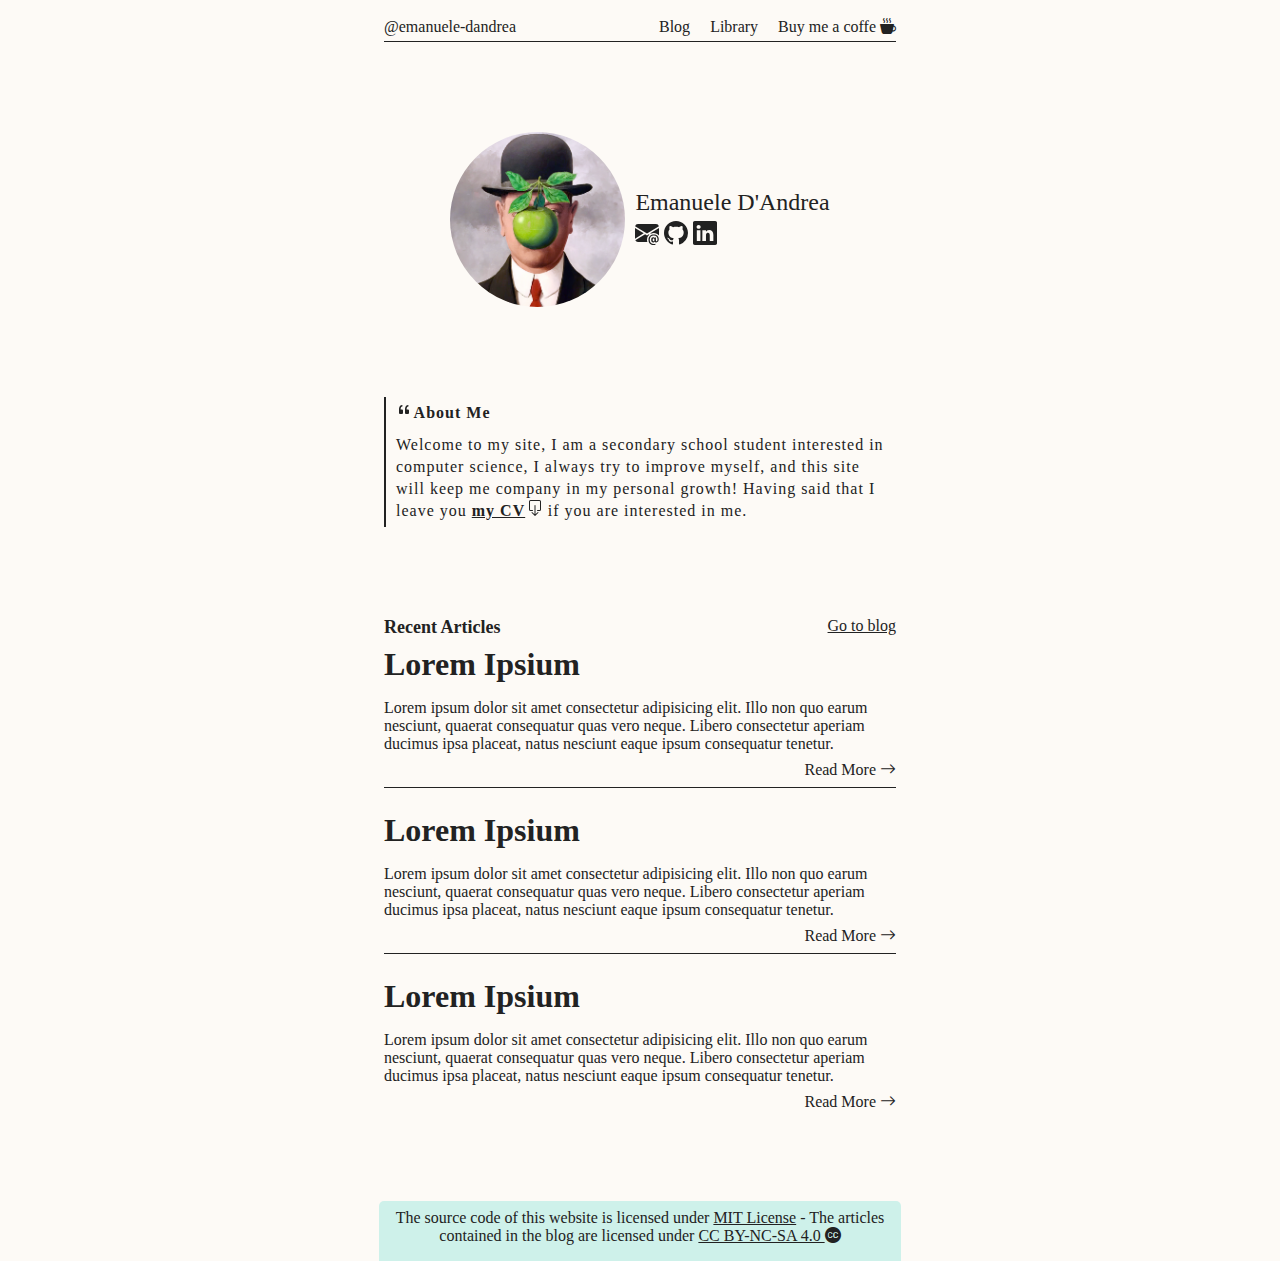
<file: index.html>
<!DOCTYPE html>
<html lang="en">
  <head>
    <meta charset="UTF-8" />
    <meta name="viewport" content="width=device-width, initial-scale=1.0" />
    <title>Emanuele D'Andrea</title>
    <link
      rel="apple-touch-icon"
      sizes="180x180"
      href="assets/favicon/apple-touch-icon.png"
    />
    <link
      rel="icon"
      type="image/png"
      sizes="32x32"
      href="assets/favicon/favicon-32x32.png"
    />
    <link
      rel="icon"
      type="image/png"
      sizes="16x16"
      href="assets/favicon/favicon-16x16.png"
    />
    <link rel="manifest" href="assets/favicon/site.webmanifest" />
    <link rel="stylesheet" href="css/style.css?v=63uhsyn2fs" />
    <link rel="stylesheet" href="css/mediaqueries.css?v=9tfeki0dgsd" />
    <link
      rel="stylesheet"
      href="https://cdn.jsdelivr.net/npm/bootstrap-icons@1.11.3/font/bootstrap-icons.min.css"
    />
  </head>
  <body>
    <header>
      <nav class="selectDisable">
        <span class="logo">
          <a href="https://github.com/emanuele-dandrea">@emanuele-dandrea</a>
        </span>
        <ul>
          <li><a href="blog/">Blog</a></li>
          <li><a href="library/">Library</a></li>
          <li>
            <a href="#" class="coffee"
              >Buy me a coffe <i class="bi bi-cup-hot-fill"></i
            ></a>
          </li>
        </ul>
      </nav>
    </header>

    <main>
      <div class="profile selectDisable">
        <img
          src="assets/profile.png"
          class="profile-picture"
          alt="Profile picture"
        />
        <div>
          <p>Emanuele D'Andrea</p>
          <span>
            <a href="mailto:emanueledandrea@proton.me" target="_blank">
              <img
                src="assets/envelope.svg"
                alt="Contact Me"
                class="social-link"
              />
            </a>
            <a href="https://github.com/emanuele-dandrea" target="_blank">
              <img src="assets/github.svg" alt="GitHub" class="social-link" />
            </a>
            <a href="#" target="_blank">
              <img
                src="assets/linkedin.svg"
                alt="Linkedin"
                class="social-link"
              />
            </a>
          </span>
        </div>
      </div>

      <div class="about">
        <p class="quote selectDisable">About Me</p>
        <p>
          Welcome to my site, I am a secondary school student interested in
          computer science, I always try to improve myself, and this site will
          keep me company in my personal growth! Having said that I leave you
          <a
            onclick="window.open('assets/emanuele-dandreaCV.pdf')"
            class="download"
            >my CV</a
          >
          if you are interested in me.
        </p>
      </div>

      <div class="wp-blog-preview selectDisable">
        <span>
          <h2>Recent Articles</h2>
          <a href="#">Go to blog</a>
        </span>
        <div class="article-wp selectEnable">
          <article>
            <a href=""><h1 class="selectDisable">Lorem Ipsium</h1></a>
            <p>
              Lorem ipsum dolor sit amet consectetur adipisicing elit. Illo non
              quo earum nesciunt, quaerat consequatur quas vero neque. Libero
              consectetur aperiam ducimus ipsa placeat, natus nesciunt eaque
              ipsum consequatur tenetur.
            </p>
            <span class="selectDisable"
              ><a href="">Read More <i class="bi bi-arrow-right"></i></a
            ></span>
          </article>
          <article>
            <a href=""><h1 class="selectDisable">Lorem Ipsium</h1></a>
            <p>
              Lorem ipsum dolor sit amet consectetur adipisicing elit. Illo non
              quo earum nesciunt, quaerat consequatur quas vero neque. Libero
              consectetur aperiam ducimus ipsa placeat, natus nesciunt eaque
              ipsum consequatur tenetur.
            </p>
            <span class="selectDisable"
              ><a href="">Read More <i class="bi bi-arrow-right"></i></a
            ></span>
          </article>
          <article>
            <a href=""><h1 class="selectDisable">Lorem Ipsium</h1></a>
            <p>
              Lorem ipsum dolor sit amet consectetur adipisicing elit. Illo non
              quo earum nesciunt, quaerat consequatur quas vero neque. Libero
              consectetur aperiam ducimus ipsa placeat, natus nesciunt eaque
              ipsum consequatur tenetur.
            </p>
            <span class="selectDisable"
              ><a href="">Read More <i class="bi bi-arrow-right"></i></a
            ></span>
          </article>
        </div>
      </div>
    </main>

    <footer>
      <p>
        The source code of this website is licensed under
        <a href="" target="_blank">MIT License</a> - The articles contained in
        the blog are licensed under
        <a
          href="https://creativecommons.org/licenses/by-nc-sa/4.0/?ref=chooser-v1"
          target="_blank"
          >CC BY-NC-SA 4.0 <i class="bi bi-cc-circle-fill"></i
        ></a>
      </p>
    </footer>
  </body>
</html>
</file>
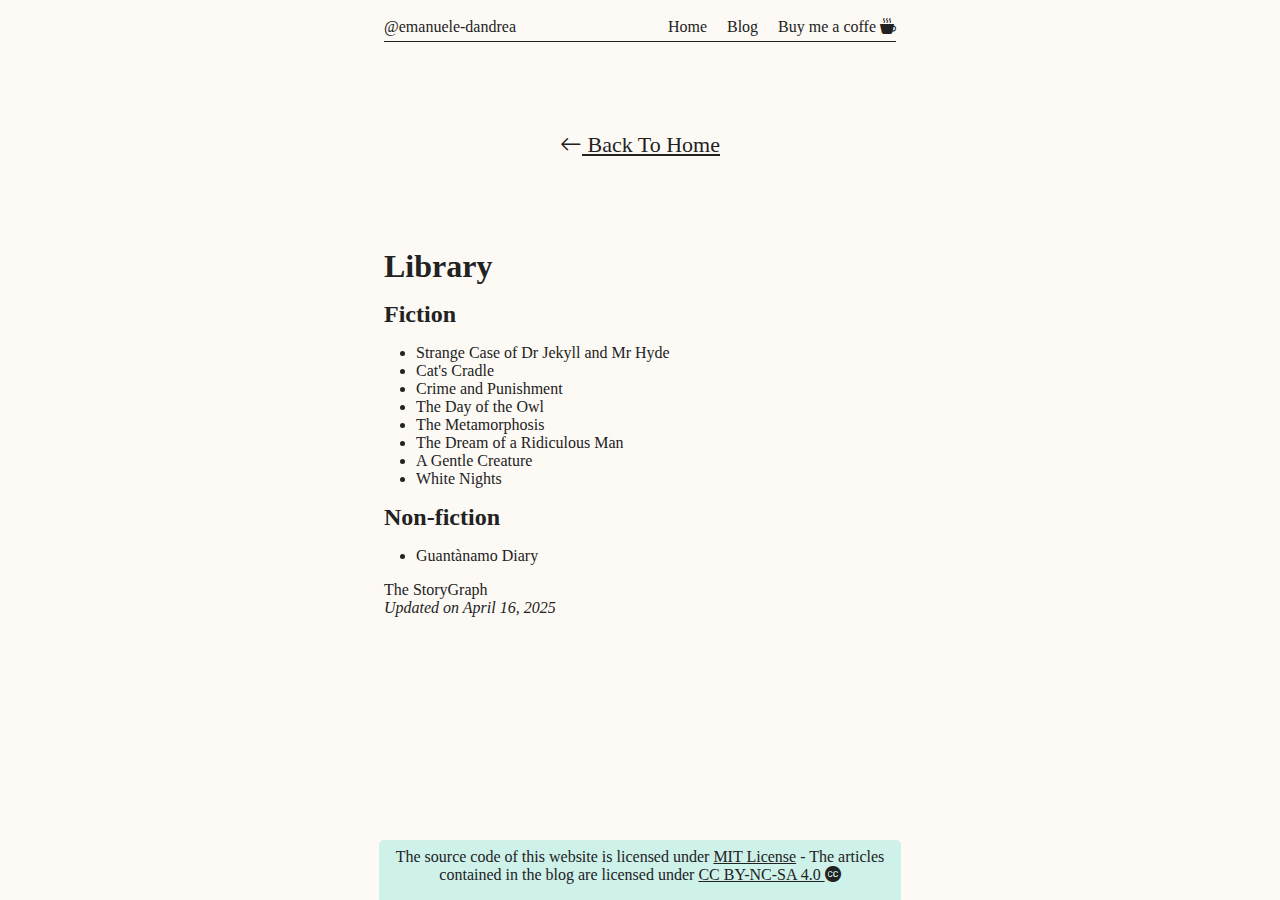
<file: library/index.html>
<!DOCTYPE html>
<html lang="en">
  <head>
    <meta charset="UTF-8" />
    <meta name="viewport" content="width=device-width, initial-scale=1.0" />
    <title>Library - Emanuele D'Andrea</title>
    <link
      rel="apple-touch-icon"
      sizes="180x180"
      href="../assets/favicon/apple-touch-icon.png"
    />
    <link
      rel="icon"
      type="image/png"
      sizes="32x32"
      href="../assets/favicon/favicon-32x32.png"
    />
    <link
      rel="icon"
      type="image/png"
      sizes="16x16"
      href="../assets/favicon/favicon-16x16.png"
    />
    <link rel="manifest" href="../assets/favicon/site.webmanifest" />
    <link rel="stylesheet" href="../css/style.css?=xYf089ffes" />
    <link rel="stylesheet" href="../css/mediaqueries.css?=8nBfudxld" />
    <link
      rel="stylesheet"
      href="https://cdn.jsdelivr.net/npm/bootstrap-icons@1.11.3/font/bootstrap-icons.min.css"
    />
  </head>
  <body>
    <header>
      <nav class="selectDisable">
        <span class="logo">
          <a href="https://github.com/emanuele-dandrea" target="_blank"
            >@emanuele-dandrea</a
          >
        </span>
        <ul>
          <li><a href="../">Home</a></li>
          <li><a href="../blog/">Blog</a></li>
          <li>
            <a href="#" class="coffee"
              >Buy me a coffe <i class="bi bi-cup-hot-fill"></i
            ></a>
          </li>
        </ul>
      </nav>
    </header>

    <div class="nav-back-wp">
      <a href="../"><i class="bi bi-arrow-left"></i> Back To Home</a>
    </div>

    <main>
      <div class="library-wp">
        <h1>Library</h1>
        <h2>Fiction</h2>
        <ul>
          <li><a href="#">Strange Case of Dr Jekyll and Mr Hyde</a></li>
          <li><a href="#">Cat's Cradle</a></li>
          <li><a href="#">Crime and Punishment</a></li>
          <li><a href="#">The Day of the Owl</a></li>
          <li><a href="#">The Metamorphosis</a></li>
          <li><a href="#">The Dream of a Ridiculous Man</a></li>
          <li><a href="#">A Gentle Creature</a></li>
          <li><a href="#">White Nights</a></li>
        </ul>
        <h2>Non-fiction</h2>
        <ul>
          <li><a href="#">Guantànamo Diary</a></li>
        </ul>
        <span>
          <a href="#" title="Reach me on The StoryGraph">The StoryGraph</a
          ><br />
          <em>Updated on April 16, 2025</em>
        </span>
      </div>
    </main>

    <footer>
      <p>
        The source code of this website is licensed under
        <a href="" target="_blank">MIT License</a> - The articles contained in
        the blog are licensed under
        <a
          href="https://creativecommons.org/licenses/by-nc-sa/4.0/?ref=chooser-v1"
          target="_blank"
          >CC BY-NC-SA 4.0 <i class="bi bi-cc-circle-fill"></i>
        </a>
      </p>
    </footer>
  </body>
</html>
</file>
<file: css/style.css>
/* GENERAL */

* {
  margin: 0;
  padding: 0;
  font-family: 'Times New Roman', Times, serif;
}

:root {
  --bg-color: rgb(253, 250, 246);
  --fg-color: rgb(34, 34, 34);
  --hover-color: rgb(53, 53, 245);
  --accent-color: rgb(78, 214, 169);
  --footer-bg-color: rgb(206, 241, 234);
}

.selectDisable {
  -webkit-user-select: none;
  -khtml-user-select: none;
  -moz-user-select: none;
  -o-user-select: none;
  user-select: none;
}

.selectEnable {
  -webkit-user-select: text;
  -khtml-user-select: text;
  -moz-user-select: text;
  -o-user-select: text;
  user-select: text;
}

::selection {
  background: var(--hover-color);
  color: var(--accent-color);
  text-shadow: none;
}

::-moz-selection {
  background: var(--hover-color);
  color: var(--accent-color);
  text-shadow: none;
}

.quote::before {
  content: url(../assets/quote.svg);
  margin-right: 0.1rem;
  filter: brightness(0) saturate(100%) invert(0%) sepia(15%) saturate(7462%) hue-rotate(43deg) brightness(123%) contrast(73%);
}

.download::after {
  content: url(../assets/download.svg);
  margin-left: 0.1rem;
  filter: brightness(0) saturate(100%) invert(0%) sepia(15%) saturate(7462%) hue-rotate(43deg) brightness(123%) contrast(73%);
}
.download:hover:after {
  filter: brightness(0) saturate(100%) invert(83%) sepia(14%) saturate(1640%) hue-rotate(101deg) brightness(92%) contrast(82%);
}

a{
  color: var(--fg-color);
}

p{
  color: var(--fg-color);
  cursor: default;
}

body {
  min-height: 100vh;
  background-color: var(--bg-color);
  display: flex;
  flex-direction: column;
}

main {
  margin: auto;
  width: 40vw;
  display: flex;
  flex-direction: column;
  justify-content: start;
  align-items: center;
  gap: 10vh;
  padding: 10vh 0;
  flex-grow: 1;
}

/* --- */

header{
  margin: auto;
  width: 40vw;
  padding: 2vh 0px 5px;
  border-bottom: 1px solid var(--fg-color);
  ul {
    display: flex;
    gap: 20px;
    list-style: none;
  }
  a {
    text-decoration: none;
  }
  a:hover{
    background-color: var(--hover-color);
    color: var(--accent-color);
  }
}
nav {
  display: flex;
  justify-content: space-between;
  align-items: center;
  
}

.profile {
  display: flex;
  justify-content: center;
  align-items: center;
  gap: 10px;
  font-size: 24px;
  div{
    display: flex;
    flex-direction: column;
    gap: 5px;
    a {
      text-decoration: none;
    }
  }
  span{
    display: flex;
    gap: 5px;
  }
}

.social-link {
  width: 24px;
  filter: brightness(0) saturate(100%) invert(7%) sepia(22%) saturate(25%) hue-rotate(322deg) brightness(99%) contrast(87%);
}

.profile-picture {
  border-radius: 50%;
  width: 175px;
}

.about {
  p {
    border-left: 2px solid var(--fg-color);
    letter-spacing: 1px;
    line-height: 22px;
    padding: 5px 5px 5px 10px;
  }
  a {
    text-decoration: underline;
  }
  a:hover {
    background-color: var(--hover-color);
    color: var(--accent-color);
    text-decoration: none;
  }
  :first-child {
    font-weight: bold;
  }
}

.wp-blog-preview {
  width: 100%;
  h2 {
    color: var(--fg-color);
    font-size: 18px;
  }
  span {
    display: flex;
    justify-content: space-between;
    margin-bottom: 0.5rem;
    a:hover {
      background-color: var(--hover-color);
      color: var(--accent-color);
      text-decoration: none;
    }
  }
}

.article-wp {
  display: flex;
  flex-direction: column;
  gap: 1.5rem;
  :last-child {
    border-bottom: none;
    padding: 0;
  }
  h1 {
    margin-bottom: 1rem;
    width: fit-content;
  }
  a {
    text-decoration: none;
    :hover {
      background-color: var(--hover-color);
      color: var(--accent-color);
    }
  }
  article {
    padding-bottom: 0.5rem;
    border-bottom: 1px solid var(--fg-color);
    span {
      margin-top: 0.5rem;
      margin-bottom: 0;
      a {
        margin-left: auto;
      }
    }
  }
}

footer {
  background-color: var(--footer-bg-color);
  border-radius: 5px 5px 0px 0px;
  margin: auto;
  width: 40vw;
  padding: 0.5rem 0.3rem 1rem 0.3rem;
  text-align: center;
  a:hover {
    background-color: var(--hover-color);
    color: var(--accent-color);
    text-decoration: none;
  }
}

.library-wp {
  width: 100%;
  h1 {
    margin-bottom: 1rem;
    color: var(--fg-color);
  }
  h2 {
    color: var(--fg-color);
  }
  ul {
    margin: 1rem 0 1rem 2rem;
    color: var(--fg-color);
  }
  a {
    text-decoration: none;
  }
  a:hover {
    background-color: var(--hover-color);
    color: var(--accent-color);
    text-decoration: none;
  }

  em {
    color: var(--fg-color);
  }
}
 
.nav-back-wp {
  padding-top: 10vh;
  text-align: center;
  a:hover {
    background-color: var(--hover-color);
    color: var(--accent-color);
    text-decoration: none;
  }
}

.nav-back-wp a {
  font-size: 22px;
  text-decoration: underline;
}
</file>
<file: css/mediaqueries.css>
@media (max-width: 1124px) {
  header {
    margin: auto;
    width: 90%;
  }
  main {
    width: 90%;
    margin: auto;
  }
  footer {
    width: 100%;
    border-radius: 0;
    padding: 0.5rem 0 1rem 0;
    p {
      width: 90%;
      margin: auto;
    }
  }
}

@media (max-width: 600px) {
  header {
    width: fit-content;
    border: none;
    font-size: 20px;
    padding-top: 2vh;
  }
  nav {
    flex-direction: column;
    gap: 10px;
  }
  .profile {
    flex-direction: column;
    div {
      text-align: center;
      font-size: 28px;
      gap: 25px;
    }
    span{
      justify-content: center;
      gap: 10px;
    }
  }
  .profile-picture {
    width: 200px; 
  }
  .social-link {
      width: 36px;
  }
  footer {
    text-align: left;
  }
}

@media (prefers-color-scheme: dark) {
  :root {
    --bg-color: rgb(22, 22, 22);
    --fg-color: rgb(235, 231, 226);
    --hover-color: rgb(11, 228, 192);
    --accent-color: rgb(255, 255, 255);
    --footer-bg-color: rgb(41, 38, 38);
  }
  
  footer {
    background-color: var(--footer-bg-color);
  }

  ::selection {
    background: var(--hover-color);
    color: var(--accent-color);
    text-shadow: none;
  }
  
  ::-moz-selection {
    background: var(--hover-color);
    color: var(--accent-color);
    text-shadow: none;
  }

  .social-link{
    filter: brightness(0) saturate(100%) invert(99%) sepia(4%) saturate(1043%) hue-rotate(34deg) brightness(106%) contrast(84%);
  }

  .quote::before {
    filter: brightness(0) saturate(100%) invert(99%) sepia(2%) saturate(5122%) hue-rotate(301deg) brightness(108%) contrast(87%);
  }

  .download:hover:after {
    filter: brightness(0) saturate(100%) invert(100%) sepia(0%) saturate(7500%) hue-rotate(180deg) brightness(117%) contrast(104%);
  }
  .download::after {
    filter: brightness(0) saturate(100%) invert(97%) sepia(8%) saturate(323%) hue-rotate(13deg) brightness(105%) contrast(84%);
  }
}
</file>
